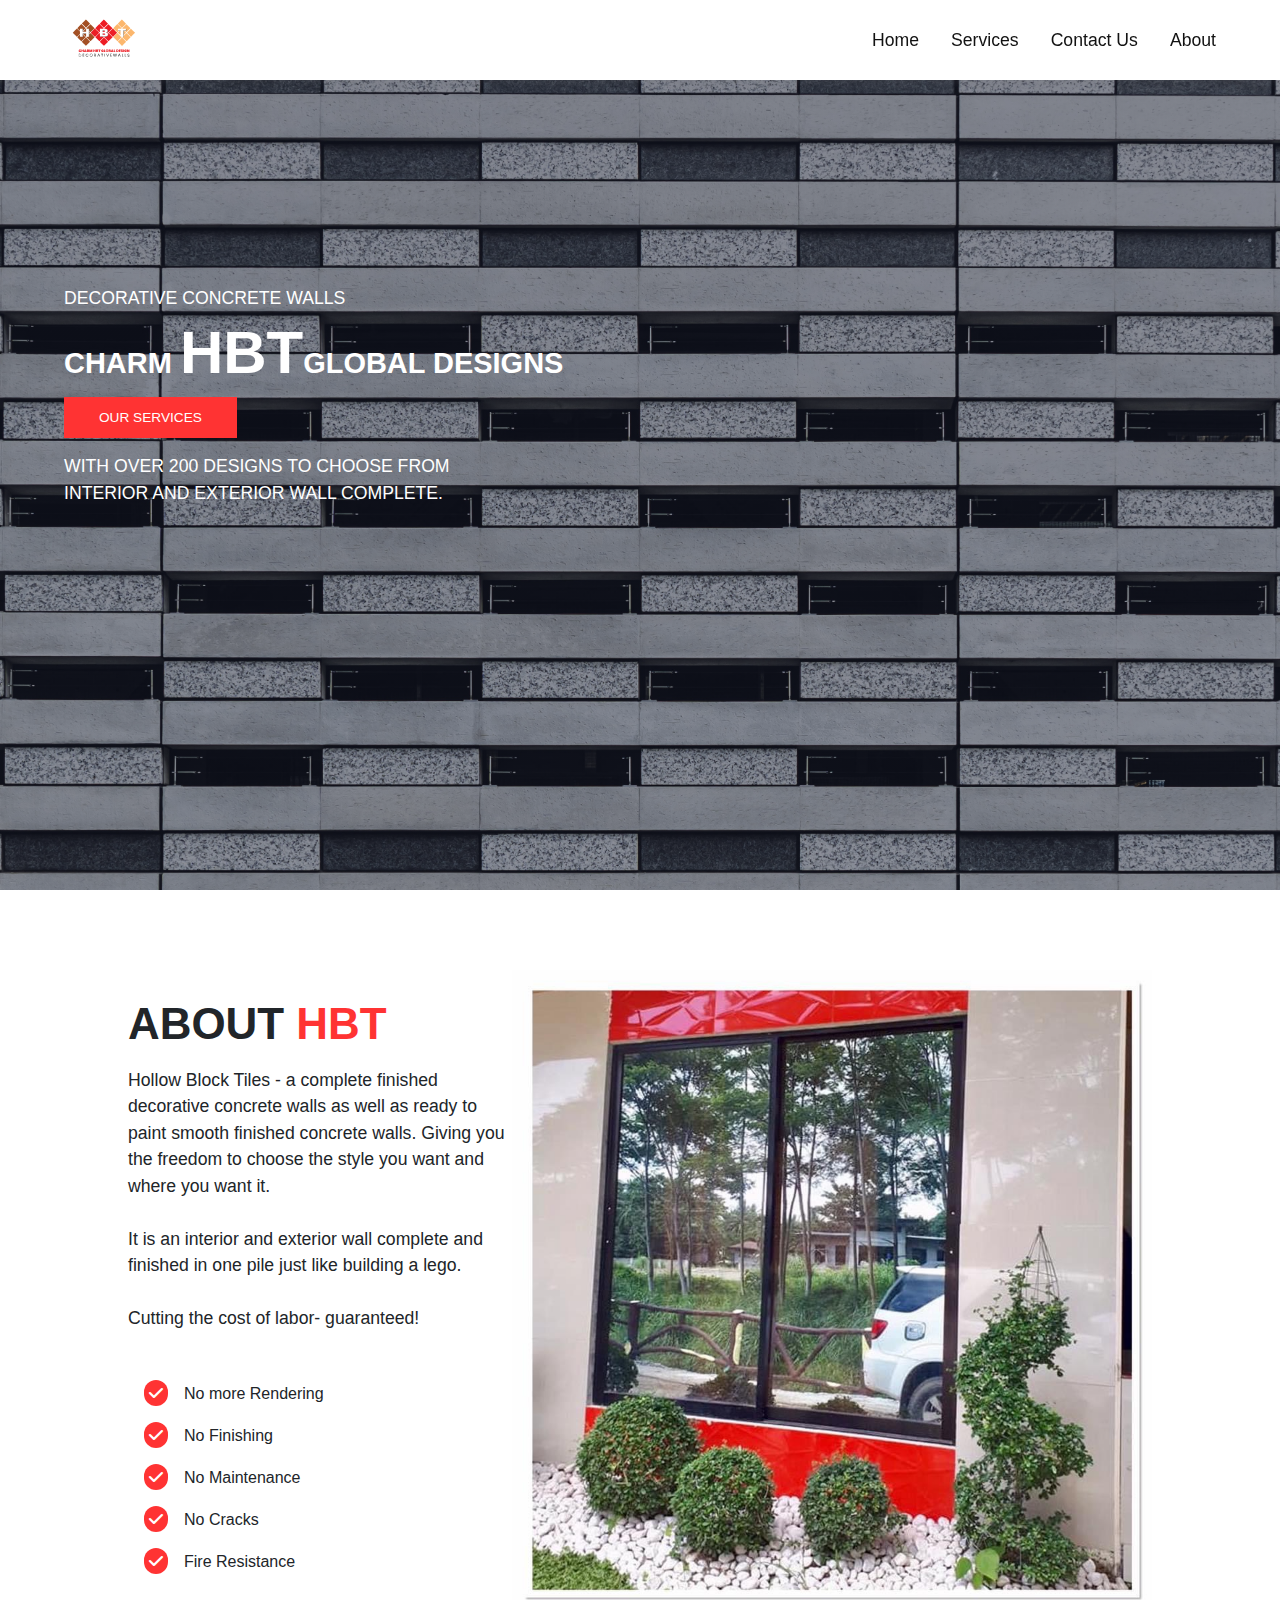
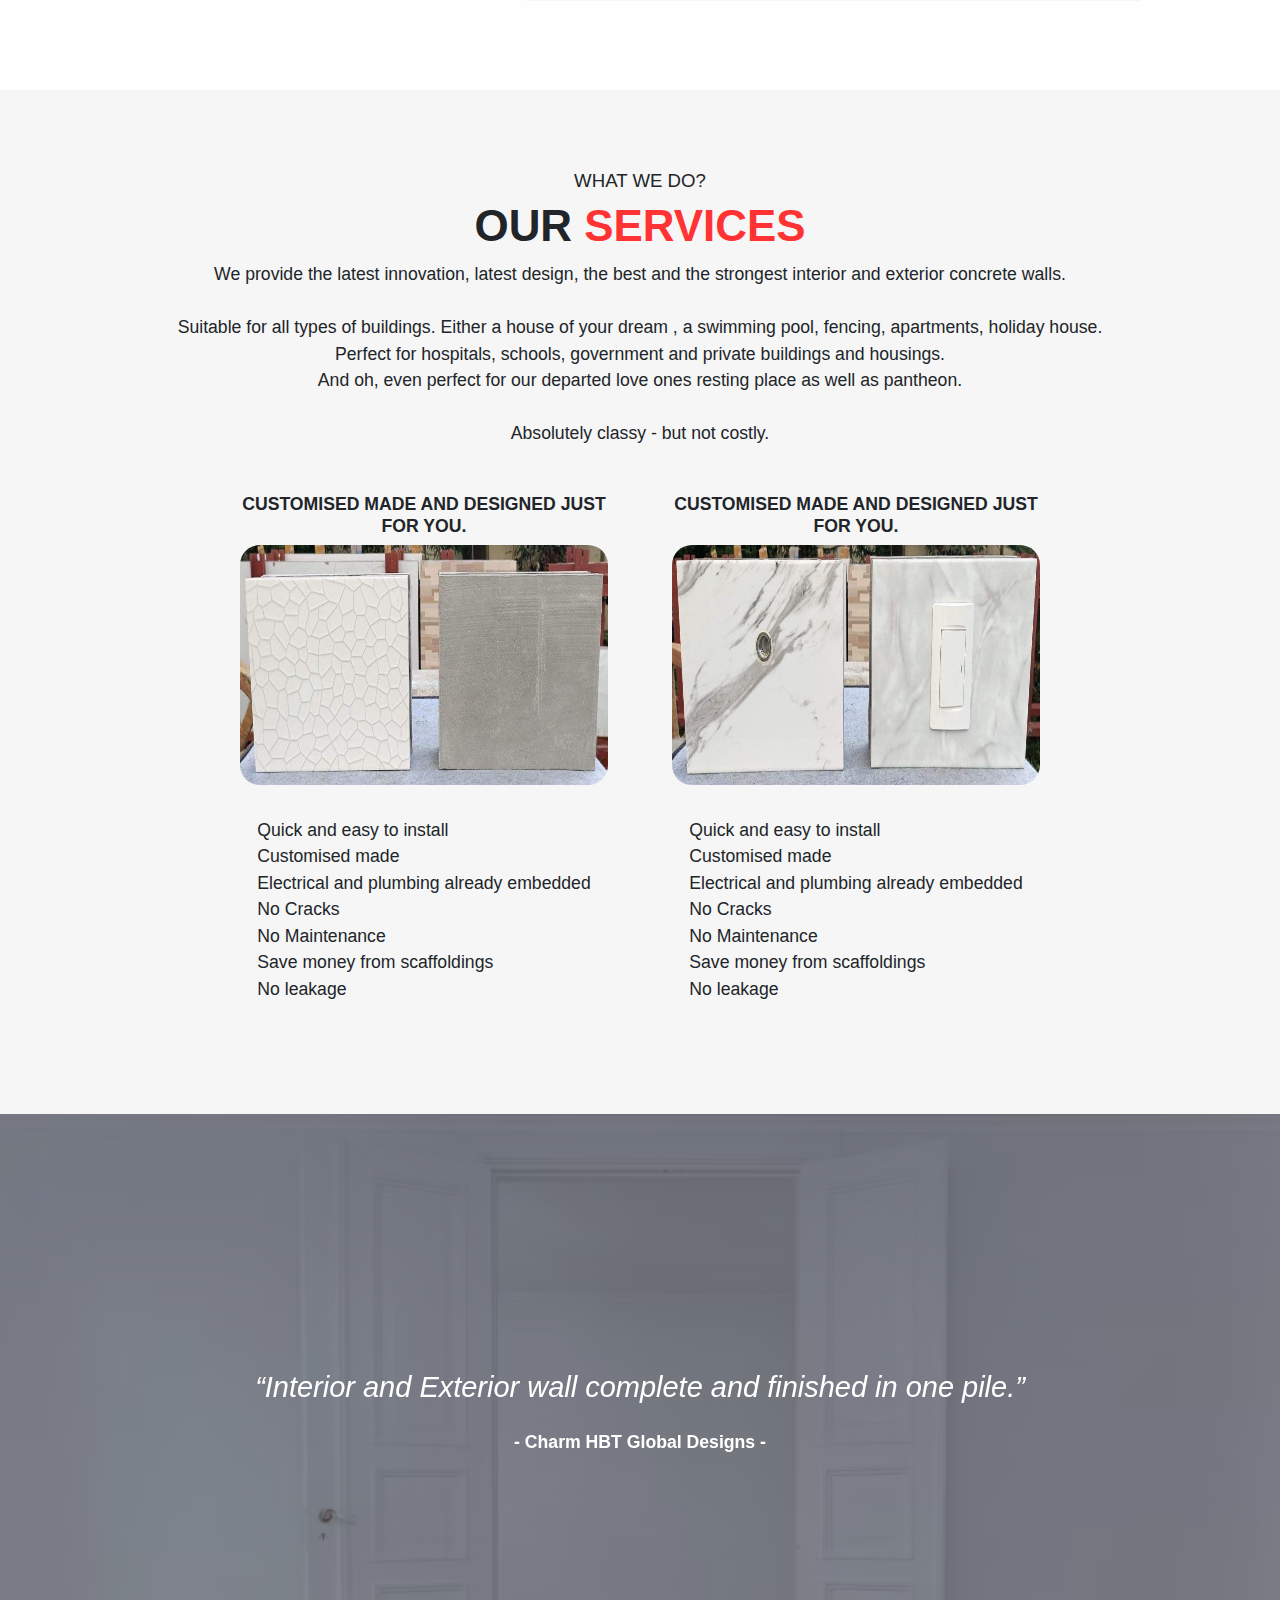
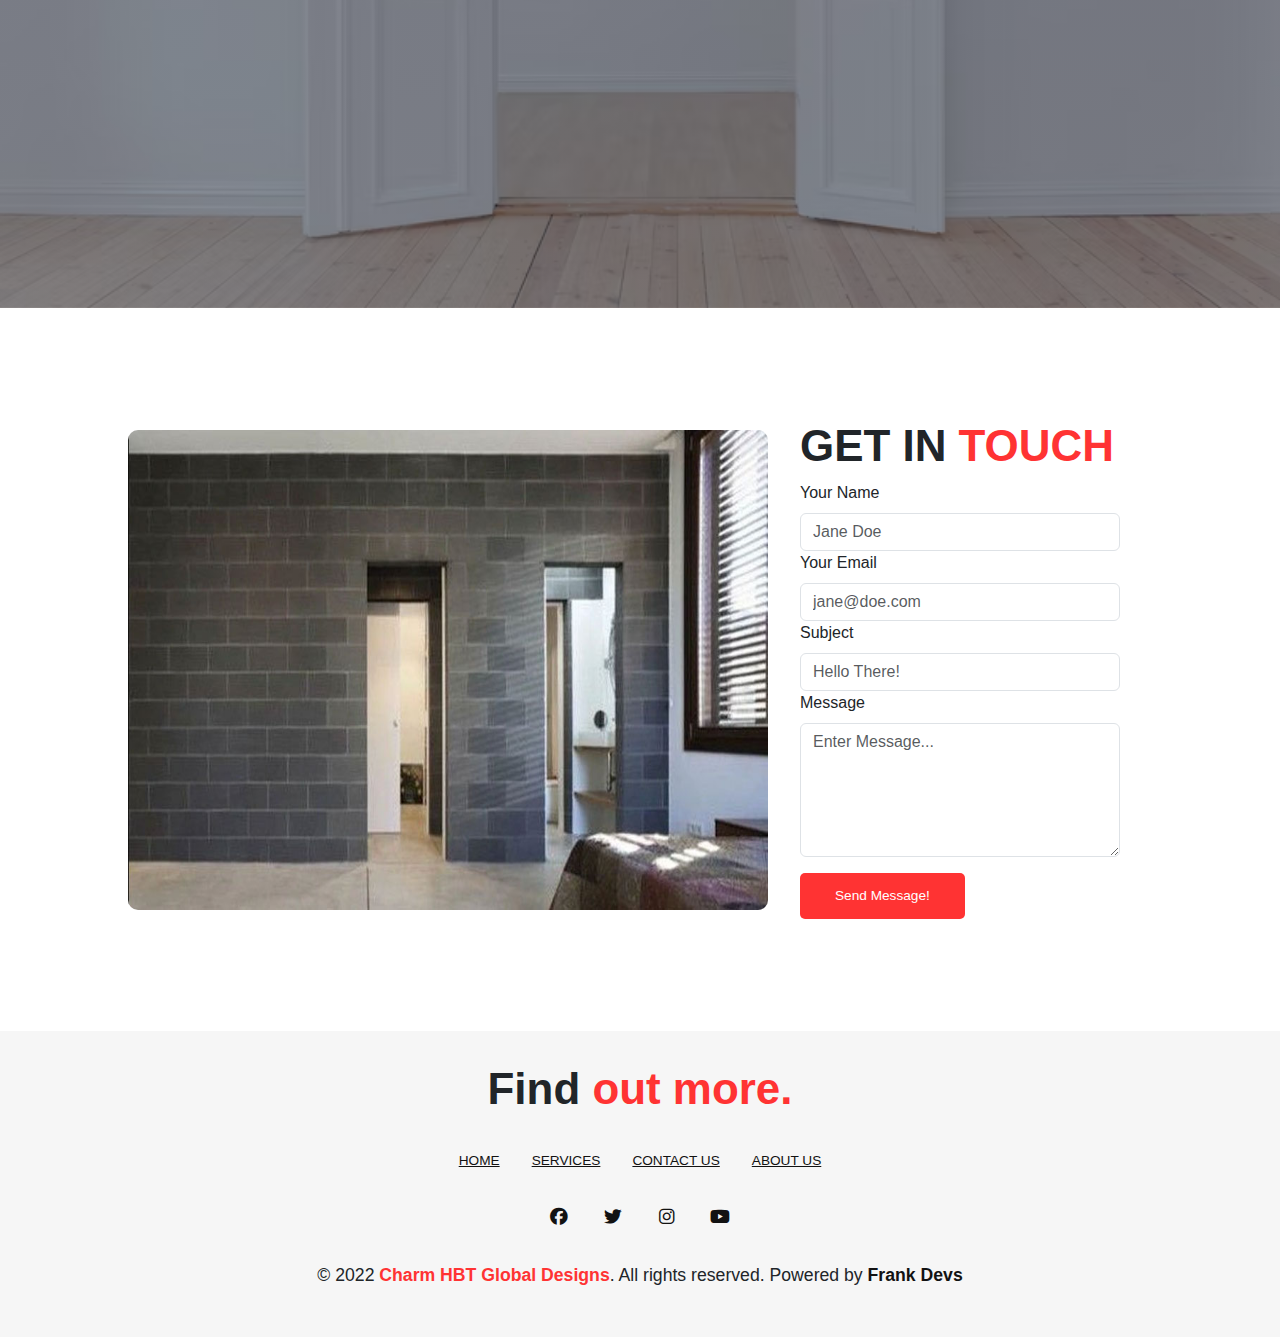
<file: index.html>
<!DOCTYPE html>
<html lang="en">
<head>
    <meta charset="UTF-8">
    <meta http-equiv="X-UA-Compatible" content="IE=edge">
    <meta name="viewport" content="width=device-width, initial-scale=1.0">
    <link rel="icon" href="img/logo.ico">
    <link rel="stylesheet" href="https://cdnjs.cloudflare.com/ajax/libs/font-awesome/6.2.1/css/all.min.css">
    <link rel="stylesheet" href="css/style.css">
    <link rel="stylesheet" href="https://cdn.jsdelivr.net/npm/swiper/swiper-bundle.min.css" />
    <link href="https://cdn.jsdelivr.net/npm/bootstrap@5.0.2/dist/css/bootstrap.min.css" rel="stylesheet" />
    <title>Home - Charm HBT Global Designs</title>
</head>
<body>
    <header class="header">
        <section class="flex">
            <a href="index.html" class="logo"><img src="img/logo.svg" /></a>

            <nav class="navbar">
                <a href="index.html">Home</a>
                <a href="services.html">Services</a>
                <a href="contact.html">Contact Us</a>
                <a href="about.html">About</a>
            </nav>

            <div id="menu-btn" class="fas fa-bars"></div>
        </section>
    </header>

    <div class="cover">
        <div class="cover-desc">
            <h3>Decorative Concrete Walls</h3>
            <h1>Charm <b>HBT</b>Global Designs</h1>
            <a href="services.html" class="btn1">Our Services</a>
            <p>With over 200 designs to choose from<br>Interior and Exterior wall complete.</p>
        </div>
    </div>

    <div class="about">
        <div class="about-left">
            <h1>About <b>HBT</b></h1>
            <p>
                Hollow Block Tiles - a complete finished decorative concrete walls as well as ready to paint smooth finished concrete walls. Giving you the freedom to choose the style you want and where you want it.<br><br>
                It is an interior and exterior wall complete and finished in one pile just like building a lego.<br><br>Cutting the cost of labor- guaranteed!
            </p><br>
            <i class="fa-solid fa-check"></i>No more Rendering<br>
            <i class="fa-solid fa-check"></i>No Finishing<br>
            <i class="fa-solid fa-check"></i>No Maintenance<br>
            <i class="fa-solid fa-check"></i>No Cracks<br>
            <i class="fa-solid fa-check"></i>Fire Resistance<br>
        </div>
        <div class="about-right">
            <img src="img/img4.jpg" />
        </div>
    </div>

    <div class="services">
        <div class="services-title">
            <h3>What we do?</h3>
            <h1>Our <b>Services</b></h1>
            <p>We provide the latest innovation, latest design, the best and the strongest interior and exterior concrete walls.<br><br>Suitable for all types of buildings. Either a house of your dream , a swimming pool, fencing, apartments, holiday house.<br>Perfect for hospitals, schools, government and private buildings and housings.<br>And oh, even perfect for our departed love ones resting place as well as pantheon.<br><br>Absolutely classy - but not costly.</p>
        </div>
        <div class="services-card">
            <div class="row">
                <div class="column">
                    <div class="card">
                        <h1>Customised made and designed just for you.</h1>
                        <img src="img/img6.jpg" />
                        <p class="p1">
                            Quick and easy to install<br>
                            Customised made<br>
                            Electrical and plumbing already embedded<br>
                            No Cracks<br>
                            No Maintenance<br>
                            Save money from scaffoldings<br>
                            No leakage
                        </p>
                    </div>
                    <div class="card">
                        <h1 class="h2">Customised made and designed just for you.</h1>
                        <img src="img/img7.jpg" />
                        <p class="p2">
                            Quick and easy to install<br>
                            Customised made<br>
                            Electrical and plumbing already embedded<br>
                            No Cracks<br>
                            No Maintenance<br>
                            Save money from scaffoldings<br>
                            No leakage
                        </p>
                    </div>
                </div>
            </div>
        </div>
    </div>

    <div class="quote">
        <div class="quote-desc">
            <div class="swiper mySwiper1">
                <div class="swiper-wrapper">
                    <div class="swiper-slide">
                        <h3>“Interior and Exterior wall complete and finished in one pile.”</h3>
                        <p>- Charm HBT Global Designs -</p>
                    </div>
                    <div class="swiper-slide">
                        <h3>“Classy yet not costly save money and time with hundreds of designs to choose from.”</h3>
                        <p>- Charm HBT Global Designs -</p>
                    </div>
                    <div class="swiper-slide">
                        <h3>“Electrical and plumbing already embedded.”</h3>
                        <p>- Charm HBT Global Designs -</p>
                    </div>
                    <div class="swiper-slide">
                        <h3>“Quick and easy to install”</h3>
                        <p>- Charm HBT Global Designs -</p>
                    </div>
                    <div class="swiper-slide">
                        <h3>“Guaranteed less labor cost. Save heaps of money”</h3>
                        <p>- Charm HBT Global Designs -</p>
                    </div>
                </div>
            </div>
        </div>
    </div>

    <div class="contact">
        <div class="contact-img">
            <img src="img/img3.jpg" />
        </div>
        <div class="contact-desc order">
            <form action="contact.php" method="POST" class="form">
                <h1>Get In <b>Touch</b></h1>
                <div class="form-group">
                    <label for="name" class="form-label">Your Name</label>
                    <input type="text" class="form-control" id="name" name="name" placeholder="Jane Doe" tabindex="1" required>
                </div>
                <div class="form-group">
                    <label for="email" class="form-label">Your Email</label>
                    <input type="email" class="form-control" id="email" name="email" placeholder="jane@doe.com" tabindex="2" required>
                </div>
                <div class="form-group">
                    <label for="subject" class="form-label">Subject</label>
                    <input type="text" class="form-control" id="subject" name="subject" placeholder="Hello There!" tabindex="3" required>
                </div>
                <div class="form-group">
                    <label for="message" class="form-label">Message</label>
                    <textarea class="form-control" rows="5" cols="50" id="message" name="message" placeholder="Enter Message..." tabindex="4"></textarea>
                </div>
                <div>
                    <button type="submit" class="btn" name="submit">Send Message!</button>
                </div>
            </form>
        </div>
    </div>

    <div class="footer">
        <div class="footer-title">
            <h1>Find <b>out more.</b></h1>
            <ul>
                <li><a href="index.html">Home</a></li>
                <li><a href="services.html">Services</a></li>
                <li><a href="contact.html">Contact Us</a></li>
                <li><a href="about.html">About Us</a></li>
            </ul>
            <ol>
                <a href="services.html" target="_blank"><i class="fa-brands fa-facebook"></i></a>
                <a href="services.html" target="_blank"><i class="fa-brands fa-twitter"></i></a>
                <a href="services.html" target="_blank"><i class="fa-brands fa-instagram"></i></a>
                <a href="services.html" target="_blank"><i class="fa-brands fa-youtube"></i></a>
            </ol>
            <p>© 2022 <b>Charm HBT Global Designs</b>. All rights reserved. Powered by <b><a href="https://www.facebook.com/Dhinedevs" target="_blank">Frank Devs</a></b></p>
        </div>
    </div>

    <script src="https://cdn.jsdelivr.net/npm/swiper/swiper-bundle.min.js"></script>
    <script src="js/main.js"></script>
</body>
</html>
</file>
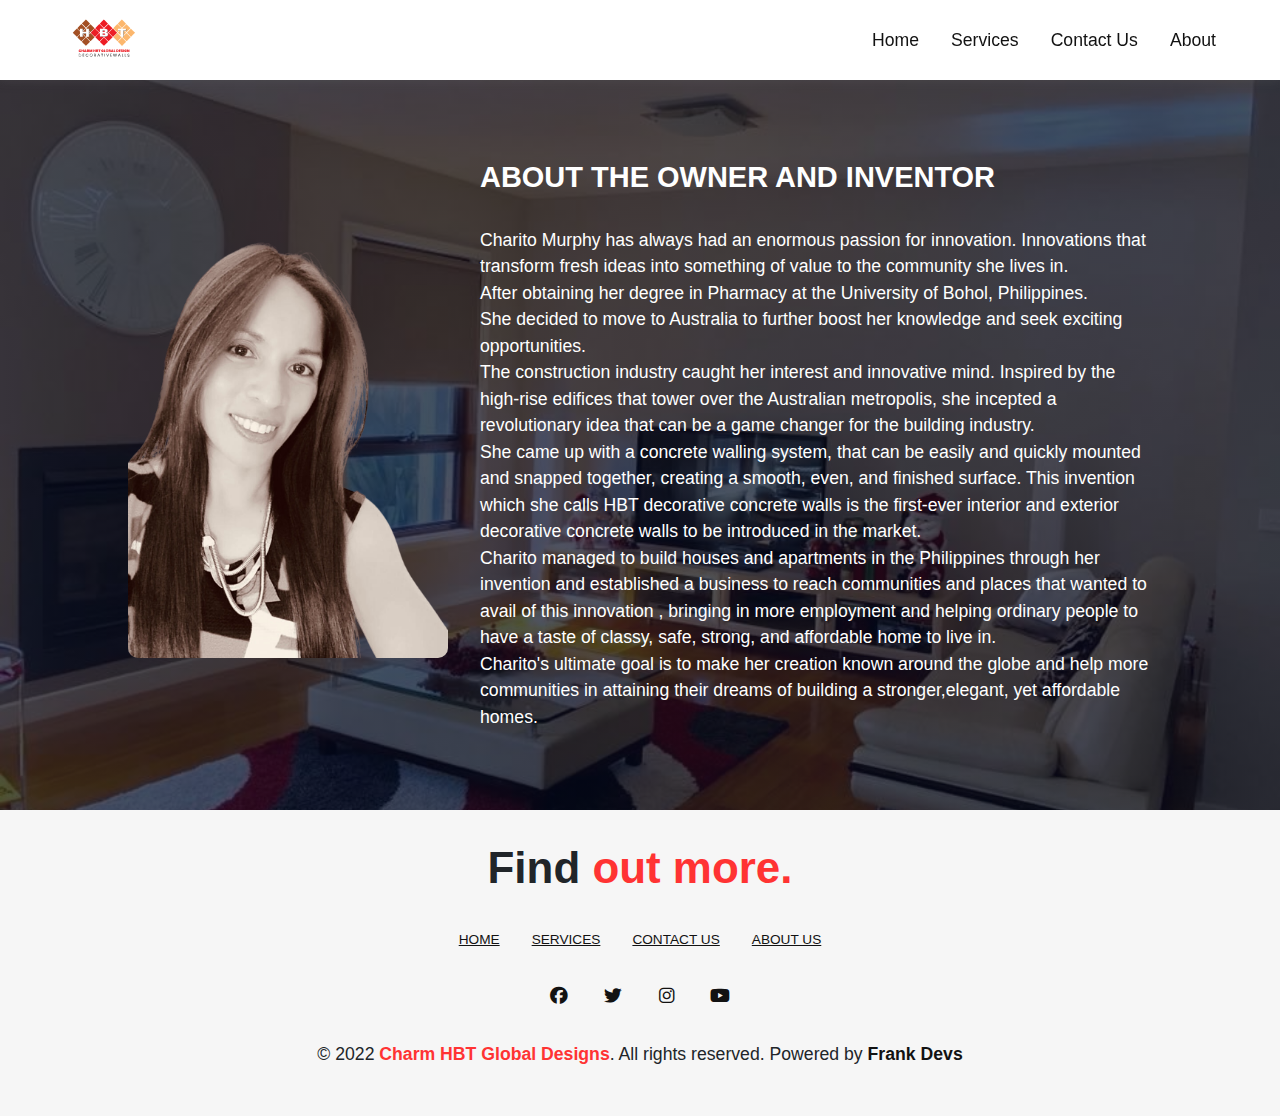
<file: about.html>
<!DOCTYPE html>
<html lang="en">
<head>
    <meta charset="UTF-8">
    <meta http-equiv="X-UA-Compatible" content="IE=edge">
    <meta name="viewport" content="width=device-width, initial-scale=1.0">
    <link rel="icon" href="img/logo.ico">
    <link rel="stylesheet" href="https://cdnjs.cloudflare.com/ajax/libs/font-awesome/6.2.1/css/all.min.css">
    <link rel="stylesheet" href="css/about.css">
    <link rel="stylesheet" href="https://cdn.jsdelivr.net/npm/swiper/swiper-bundle.min.css" />
    <link href="https://cdn.jsdelivr.net/npm/bootstrap@5.0.2/dist/css/bootstrap.min.css" rel="stylesheet" />
    <title>About Us - Charm HBT Global Designs</title>
</head>
<body>
    <header class="header">
        <section class="flex">
            <a href="index.html" class="logo"><img src="img/logo.svg" /></a>

            <nav class="navbar">
                <a href="index.html">Home</a>
                <a href="services.html">Services</a>
                <a href="contact.html">Contact Us</a>
                <a href="about.html">About</a>
            </nav>

            <div id="menu-btn" class="fas fa-bars"></div>
        </section>
    </header>

    <div class="about">
        <div class="about-img">
            <img src="img/profile.png" />
        </div>
        <div class="about-desc">
            <h1>About the Owner and Inventor</h1>
            <p>Charito Murphy has always had an enormous passion for innovation. Innovations that transform fresh ideas into something of value to the community she lives in.<br>After obtaining her degree in Pharmacy at the University of Bohol, Philippines. <br>She decided to move to Australia to further boost her knowledge and seek exciting opportunities.<br>The construction industry caught her interest and innovative mind. Inspired by the high-rise edifices that tower over the Australian metropolis, she incepted a revolutionary idea that can be a game changer for the building industry. <br>She came up with a concrete walling system, that can be easily and quickly mounted and snapped together, creating a smooth, even, and finished surface. This invention which she calls HBT decorative concrete walls is the first-ever interior and exterior decorative concrete walls to be introduced in the market.<br>Charito managed to build houses and apartments in the Philippines through her invention and established a business to reach communities and places that wanted to avail of this innovation , bringing in more employment and helping ordinary people to have a taste of classy, safe, strong, and affordable home to live in.<br>Charito's ultimate goal is to make her creation known around the globe and help more communities in attaining their dreams of building a stronger,elegant, yet affordable homes.</p>
        </div>
    </div>

    <div class="footer">
        <div class="footer-title">
            <h1>Find <b>out more.</b></h1>
            <ul>
                <li><a href="index.html">Home</a></li>
                <li><a href="services.html">Services</a></li>
                <li><a href="contact.html">Contact Us</a></li>
                <li><a href="about.html">About Us</a></li>
            </ul>
            <ol>
                <a href="services.html" target="_blank"><i class="fa-brands fa-facebook"></i></a>
                <a href="services.html" target="_blank"><i class="fa-brands fa-twitter"></i></a>
                <a href="services.html" target="_blank"><i class="fa-brands fa-instagram"></i></a>
                <a href="services.html" target="_blank"><i class="fa-brands fa-youtube"></i></a>
            </ol>
            <p>© 2022 <b>Charm HBT Global Designs</b>. All rights reserved. Powered by <b><a href="https://www.facebook.com/Dhinedevs" target="_blank">Frank Devs</a></b></p>
        </div>
    </div>

    <script src="https://cdn.jsdelivr.net/npm/swiper/swiper-bundle.min.js"></script>
    <script src="js/main.js"></script>
</body>
</html>
</file>
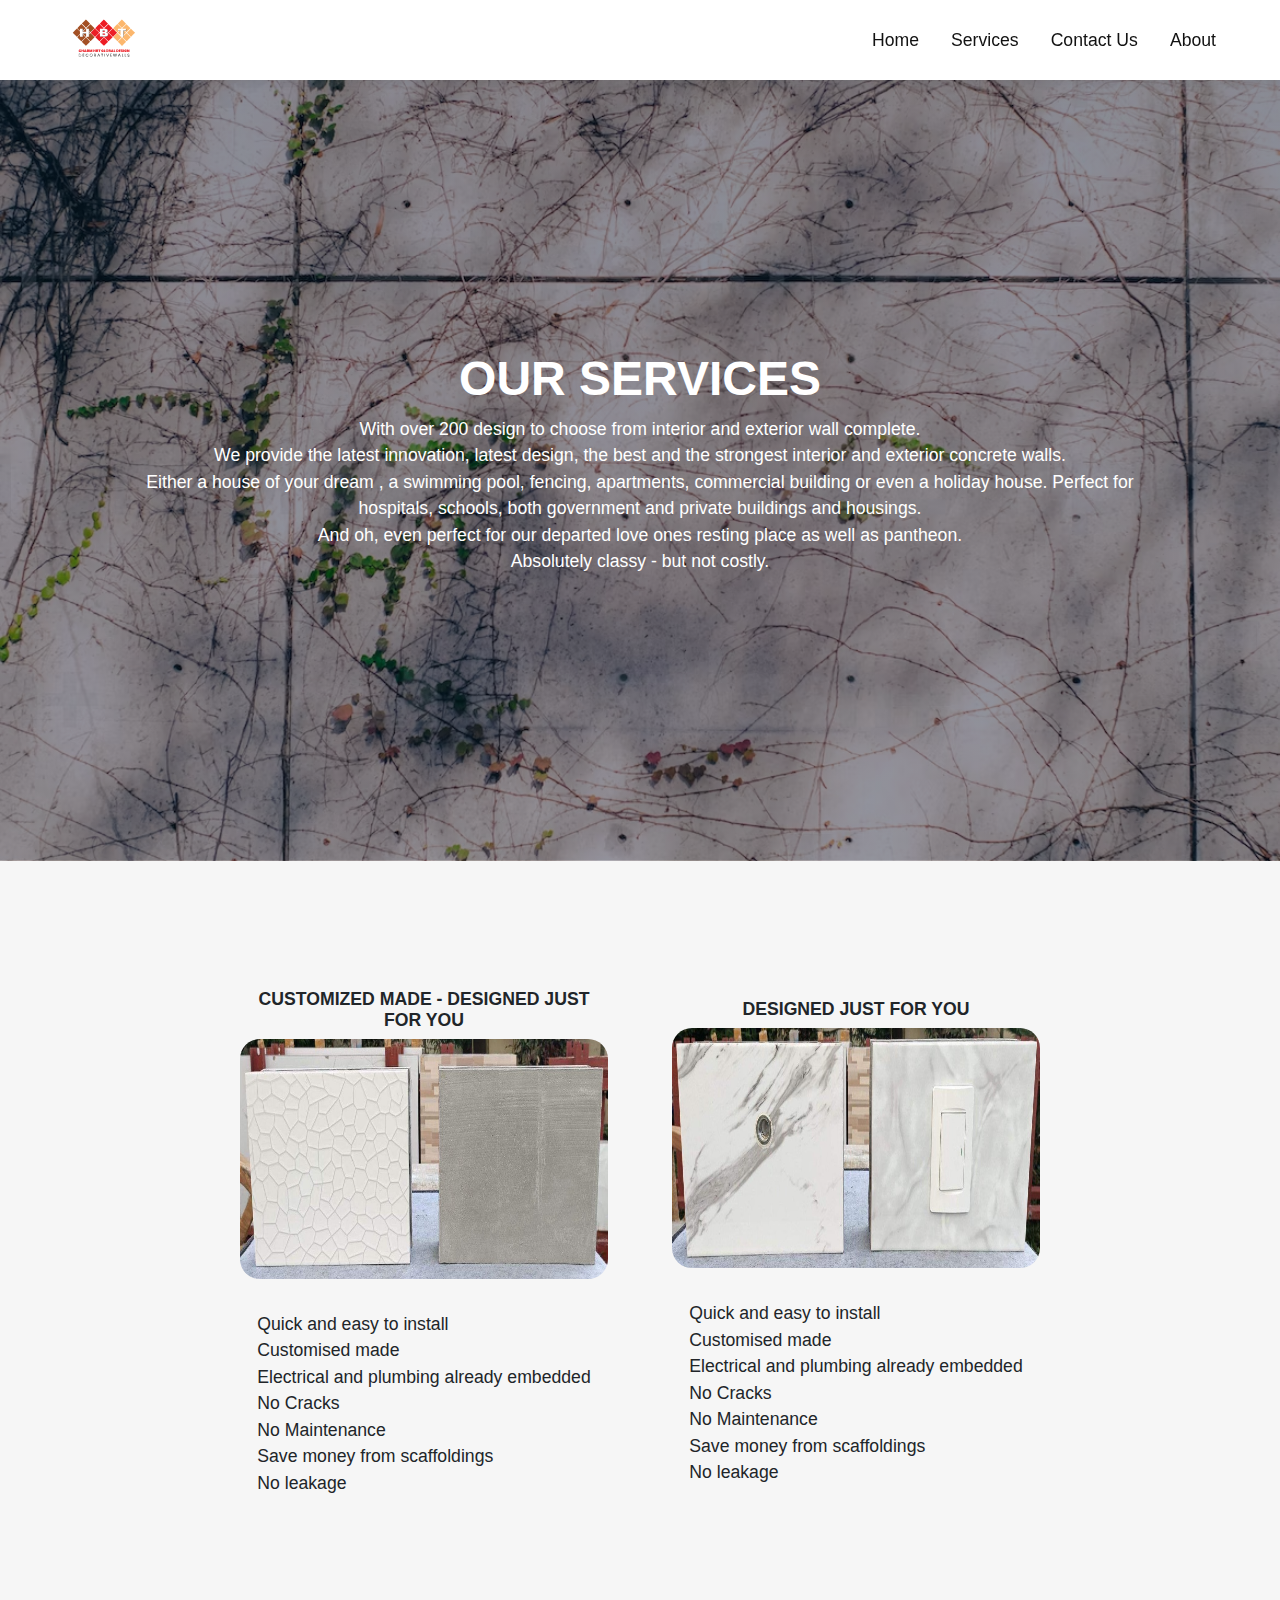
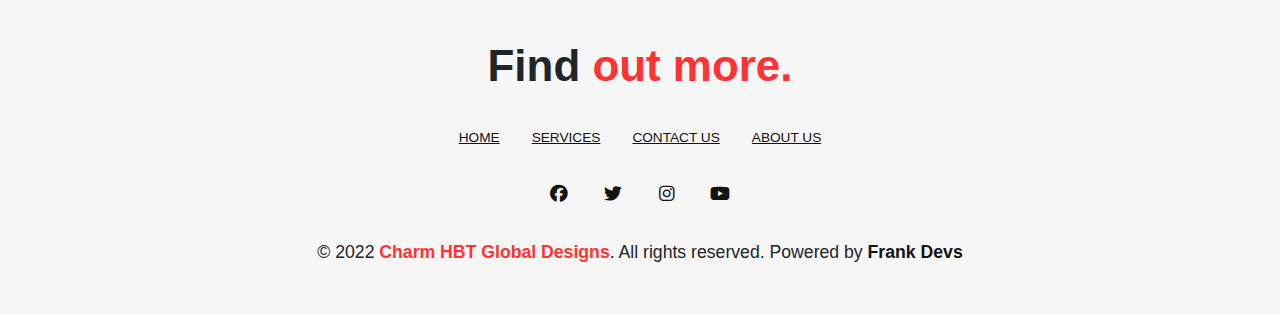
<file: services.html>
<!DOCTYPE html>
<html lang="en">
<head>
    <meta charset="UTF-8">
    <meta http-equiv="X-UA-Compatible" content="IE=edge">
    <meta name="viewport" content="width=device-width, initial-scale=1.0">
    <link rel="icon" href="img/logo.ico">
    <link rel="stylesheet" href="https://cdnjs.cloudflare.com/ajax/libs/font-awesome/6.2.1/css/all.min.css">
    <link rel="stylesheet" href="css/services.css">
    <link rel="stylesheet" href="https://cdn.jsdelivr.net/npm/swiper/swiper-bundle.min.css" />
    <link href="https://cdn.jsdelivr.net/npm/bootstrap@5.0.2/dist/css/bootstrap.min.css" rel="stylesheet" />
    <title>Our Services - Charm HBT Global Designs</title>
</head>
<body>
    <header class="header">
        <section class="flex">
            <a href="index.html" class="logo"><img src="img/logo.svg" /></a>

            <nav class="navbar">
                <a href="index.html">Home</a>
                <a href="services.html">Services</a>
                <a href="contact.html">Contact Us</a>
                <a href="about.html">About</a>
            </nav>

            <div id="menu-btn" class="fas fa-bars"></div>
        </section>
    </header>

    <div class="cover">
        <h1>Our Services</h1>
        <p>With over 200 design to choose from interior and exterior wall complete.<br>
        We provide the latest innovation, latest design, the best and the strongest interior and exterior concrete walls.<br>
        Either a house of your dream , a swimming pool, fencing, apartments, commercial building or even a holiday house. Perfect for hospitals, schools, both government and private buildings and housings.<br>
        And oh, even perfect for our departed love ones resting place as well as pantheon.<br>
        Absolutely classy - but not costly.</p>
    </div>

    <div class="services">
        <div class="services-card">
            <div class="row">
                <div class="column">
                    <div class="card">
                        <h1 class="h1">Customized made - Designed just for you</h1>
                        <img src="img/img6.jpg" />
                        <p class="p1">
                            Quick and easy to install<br>
                            Customised made<br>
                            Electrical and plumbing already embedded<br>
                            No Cracks<br>
                            No Maintenance<br>
                            Save money from scaffoldings<br>
                            No leakage
                        </p>
                    </div>
                    <div class="card">
                        <h1 class="h2">Designed just for you</h1>
                        <img src="img/img7.jpg" />
                        <p class="p2">
                            Quick and easy to install<br>
                            Customised made<br>
                            Electrical and plumbing already embedded<br>
                            No Cracks<br>
                            No Maintenance<br>
                            Save money from scaffoldings<br>
                            No leakage
                        </p>
                    </div>
                </div>
            </div>
        </div>
    </div>

    <div class="footer">
        <div class="footer-title">
            <h1>Find <b>out more.</b></h1>
            <ul>
                <li><a href="index.html">Home</a></li>
                <li><a href="services.html">Services</a></li>
                <li><a href="contact.html">Contact Us</a></li>
                <li><a href="about.html">About Us</a></li>
            </ul>
            <ol>
                <a href="services.html" target="_blank"><i class="fa-brands fa-facebook"></i></a>
                <a href="services.html" target="_blank"><i class="fa-brands fa-twitter"></i></a>
                <a href="services.html" target="_blank"><i class="fa-brands fa-instagram"></i></a>
                <a href="services.html" target="_blank"><i class="fa-brands fa-youtube"></i></a>
            </ol>
            <p>© 2022 <b>Charm HBT Global Designs</b>. All rights reserved. Powered by <b><a href="https://www.facebook.com/Dhinedevs" target="_blank">Frank Devs</a></b></p>
        </div>
    </div>

    <script src="https://cdn.jsdelivr.net/npm/swiper/swiper-bundle.min.js"></script>
    <script src="js/main.js"></script>
</body>
</html>
</file>
<file: css/style.css>
@import url("header.css");
@import url("footer.css");
.cover {
  height: 90vh;
  padding: 13rem 5%;
  background-image: linear-gradient(rgba(4, 9, 30, 0.47), rgba(4, 9, 30, 0.437)), url("/img/tiles2.jpg");
  background-position: center;
  background-size: cover;
}
.cover .cover-desc h3 {
  font-size: var(--p);
  font-weight: 500;
  color: var(--white);
  text-transform: uppercase;
}
.cover .cover-desc h1 {
  font-size: var(--h2);
  font-weight: 800;
  margin-bottom: 1rem;
  text-transform: uppercase;
  color: var(--white);
}
.cover .cover-desc p {
  font-size: var(--p);
  text-transform: uppercase;
  color: var(--white);
  margin-top: 1.5rem;
}
.cover .cover-desc b {
  color: var(--white);
  font-size: 60px;
}
.cover .cover-desc .btn1 {
  padding: 12px 34px;
  font-size: var(--a);
  border: 1px solid var(--red);
  background-color: var(--red);
  text-decoration: none;
  color: var(--white);
  text-transform: uppercase;
  transition: 0.5s ease;
}
.cover .cover-desc .btn1:hover {
  background-color: transparent;
  border: 1px solid var(--white);
  color: var(--white);
}

@media (max-width: 800px) and (min-width: 501px) {
  .cover {
    padding-top: 20rem;
    text-align: center;
  }
}
@media (max-width: 500px) {
  .cover {
    padding-top: 18rem;
    text-align: center;
  }
  .cover .cover-desc h1 {
    margin-bottom: 1.5rem;
  }
  .cover .cover-desc .btn1 {
    padding: 1rem 2rem;
  }
}
.about {
  display: flex;
  justify-content: center;
  align-items: center;
  padding: 5rem 10%;
}
.about .about-left {
  width: 35rem;
}
.about .about-left p {
  font-size: var(--p);
  margin: 1rem 0;
}
.about .about-left h1 {
  font-size: var(--h1);
  text-transform: uppercase;
  font-weight: 800;
}
.about .about-left b {
  font-weight: 800;
  color: var(--red);
}
.about .about-left i {
  background-color: var(--red);
  border-radius: 50px;
  padding: 5px 5px;
  margin: 0.5rem 1rem;
  color: var(--white);
}
.about .about-right img {
  width: 40rem;
}

@media (max-width: 800px) {
  .about {
    width: 100%;
    display: block;
  }
  .about .about-left {
    width: 100%;
    margin-bottom: 2rem;
  }
  .about .about-left h3 {
    text-align: center;
  }
  .about .about-left h1 {
    text-align: center;
  }
  .about .about-left p {
    text-align: center;
    width: 100%;
  }
  .about .about-right img {
    width: 100%;
    border-radius: 20px;
  }
}
span {
  font-weight: 800;
}

.services {
  padding: 5rem 10%;
  background-color: var(--lightgray);
}
.services .services-title {
  margin-bottom: 2rem;
  text-align: center;
}
.services .services-title h3 {
  font-size: var(--h3);
  text-align: center;
  font-weight: 500;
  text-transform: uppercase;
}
.services .services-title h1 {
  font-size: var(--h1);
  text-align: center;
  font-weight: 800;
  text-transform: uppercase;
}
.services .services-title b {
  color: var(--red);
  font-weight: 800;
}
.services .services-title p {
  font-size: var(--p);
}
.services .services-card {
  margin-top: 2rem;
}
.services .services-card .row .column {
  display: flex;
  flex-wrap: nowrap;
  align-content: space-between;
  justify-content: center;
  align-items: center;
}
.services .services-card .row .column .card {
  width: 25rem;
  padding: 1rem 1rem;
  margin: 0 1rem;
  justify-content: center;
  align-items: center;
  background-color: transparent;
  border: 0;
  overflow: hidden;
}
.services .services-card .row .column .card h1 {
  font-size: var(--p);
  text-transform: uppercase;
  font-weight: 800;
  text-align: center;
}
.services .services-card .row .column .card img {
  width: 100%;
  height: 15rem;
  border-radius: 20px;
  cursor: pointer;
  transition: all 0.5s ease;
}
.services .services-card .row .column .card img:hover {
  transform: scale(1.1);
}
.services .services-card .row .column .card p {
  margin: 2rem 1rem;
  font-size: var(--p);
  margin-bottom: 1rem;
}
.services .services-card .row .column .card a {
  padding: 1rem 1rem;
  text-decoration: underline;
  color: var(--black);
  font-weight: 500;
  text-transform: uppercase;
}

@media (max-width: 500px) {
  .services .services-card .row .column {
    flex-wrap: wrap;
  }
  .services .services-card .row .card .p1 {
    display: none;
  }
  .services .services-card .row .card .h2 {
    display: none;
  }
}
.quote {
  height: 88.2vh;
  padding: 15rem 10%;
  background-image: linear-gradient(rgba(1, 7, 29, 0.47), rgba(1, 6, 22, 0.437)), url("/img/cover5.png");
  background-position: center;
  background-size: cover;
}
.quote .quote-desc {
  text-align: center;
}
.quote .quote-desc h3 {
  font-size: var(--h2);
  color: var(--white);
  font-style: italic;
  font-weight: 500;
  padding: 1rem 1rem;
}
.quote .quote-desc p {
  padding: 0 1rem;
  color: var(--white);
  font-size: var(--p);
  font-weight: 800;
  margin-bottom: 1rem;
}

@media (max-width: 800px) {
  .quote {
    padding: 11.1rem 10%;
  }
}
.contact {
  display: flex;
  justify-content: space-around;
  align-items: center;
  padding: 5rem 10%;
}
.contact .contact-img img {
  width: 40rem;
  height: 30rem;
  border-radius: 10px;
}
.contact .contact-desc {
  background-color: var(--white);
  padding: 2rem 2rem;
  border-radius: 10px;
}
.contact .contact-desc h1 {
  font-size: var(--h1);
  text-transform: uppercase;
  font-weight: 800;
}
.contact .contact-desc b {
  color: var(--red);
  font-weight: 800;
}
.contact .contact-desc textarea {
  margin-bottom: 1rem;
}
.contact .contact-desc .btn {
  padding: 12px 34px;
  border-radius: 5px;
  background-color: var(--red);
  color: var(--white);
  font-size: var(--a);
  text-decoration: none;
  transition: 0.5s ease;
}
.contact .contact-desc .btn:hover {
  background-color: var(--black);
}

@media (max-width: 800px) and (min-width: 501px) {
  .contact {
    padding: 5rem 10%;
  }
  .contact .contact-img img {
    width: 25rem;
  }
  .contact .contact-desc {
    padding-left: 2rem;
    padding-right: 0;
  }
}
@media (max-width: 500px) {
  .contact {
    padding: 5rem 10%;
    display: block;
  }
  .contact .contact-img img {
    display: none;
  }
  .contact .contact-desc {
    padding: 0;
  }
  .contact .contact-desc h1 {
    text-align: center;
  }
}
</file>
<file: css/about.css>
@import url("header.css");
@import url("footer.css");
.cover {
  height: 100vh;
  padding: 5rem 5%;
  background-image: linear-gradient(rgba(4, 9, 30, 0.7), rgba(4, 9, 30, 0.7)), url("/img/tiles1.png");
  background-position: center;
  background-size: cover;
}
.cover .cover-desc {
  text-align: center;
  padding: 12rem 3rem;
}
.cover .cover-desc h1 {
  width: 100%;
  color: var(--white);
  font-size: var(--h1);
  font-weight: 800;
  text-align: center;
}
.cover .cover-desc p {
  font-size: var(--p);
  color: var(--white);
}

@media (max-width: 500px) {
  .cover .cover-desc {
    padding: 10rem 0;
  }
}
.about {
  display: flex;
  justify-content: center;
  align-items: center;
  padding: 5rem 10%;
  background-image: linear-gradient(rgba(4, 9, 30, 0.7), rgba(4, 9, 30, 0.7)), url(/img/cover3.jpg);
  background-position: center;
  background-size: cover;
}
.about .about-img img {
  width: 20rem;
  border-radius: 10px;
}
.about .about-desc {
  margin-left: 2rem;
}
.about .about-desc h1 {
  font-size: var(--h2);
  color: var(--white);
  font-weight: 800;
  margin-bottom: 2rem;
  text-transform: uppercase;
}
.about .about-desc p {
  font-size: var(--p);
  color: var(--white);
  margin: 0;
}

@media (max-width: 800px) {
  .about {
    height: 100%;
    display: block;
    text-align: center;
    padding: 5rem 10%;
  }
  .about .about-img img {
    width: 15rem;
    margin-bottom: 2rem;
    border-radius: 30px;
  }
  .about .about-desc {
    margin: 0;
  }
}
</file>
<file: css/services.css>
@import url("header.css");
@import url("footer.css");
.cover {
  padding: 30vh 10%;
  text-align: center;
  background-image: linear-gradient(rgba(4, 9, 30, 0.47), rgba(4, 9, 30, 0.437)), url("/img/tiles3.png");
  background-position: center;
  background-size: cover;
}
.cover h1 {
  font-size: 48px;
  text-transform: uppercase;
  font-weight: 600;
  color: var(--white);
}
.cover p {
  font-size: var(--p);
  font-weight: 500;
  color: var(--white);
}

.services {
  height: 100%;
  padding: 5rem 10%;
  background-color: var(--lightgray);
}
.services .services-title {
  text-align: center;
}
.services .services-title h1 {
  font-size: var(--h1);
  font-weight: 800;
  text-transform: uppercase;
}
.services .services-title b {
  color: var(--red);
  font-weight: 800;
}
.services span {
  font-weight: 800;
}
.services .services-card {
  margin-top: 2rem;
}
.services .services-card .row .column {
  display: flex;
  flex-wrap: wrap;
  align-content: space-between;
  justify-content: center;
  align-items: center;
}
.services .services-card .row .column .card {
  width: 25rem;
  padding: 1rem 1rem;
  margin: 0 1rem;
  justify-content: center;
  align-items: center;
  background-color: transparent;
  border: 0;
  overflow: hidden;
}
.services .services-card .row .column .card h1 {
  font-size: var(--p);
  text-transform: uppercase;
  font-weight: 800;
  text-align: center;
}
.services .services-card .row .column .card img {
  width: 100%;
  height: 15rem;
  border-radius: 20px;
  cursor: pointer;
  transition: all 0.5s ease;
}
.services .services-card .row .column .card img:hover {
  transform: scale(1.1);
}
.services .services-card .row .column .card p {
  margin: 2rem 1rem;
  font-size: var(--p);
  margin-bottom: 1rem;
}
.services .services-card .row .column .card a {
  padding: 1rem 1rem;
  text-decoration: underline;
  color: var(--black);
  font-weight: 500;
  text-transform: uppercase;
}
.services .services-card .row .btnLearn {
  text-align: center;
  margin-top: 2rem;
}
.services .services-card .row .btnLearn a {
  font-size: var(--a);
  background-color: var(--red);
  border-radius: 10px;
  padding: 12px 34px;
  text-decoration: none;
  color: var(--white);
  transition: 0.5s ease;
}
.services .services-card .row .btnLearn a:hover {
  background-color: var(--black);
}

@media (max-width: 800px) and (min-width: 501px) {
  .cover {
    padding: 2rem 2rem;
  }
  .services {
    padding: 1rem 1rem;
  }
}
@media (max-width: 500px) {
  .cover {
    padding: 4rem 2rem;
  }
  .services {
    height: 100%;
    padding: 2rem 5%;
  }
  .services .services-card {
    padding: 1rem 1rem;
  }
  .services .services-card .row {
    justify-content: center;
    align-items: center;
  }
  .services .services-card .row .column {
    display: contents;
  }
  .services .services-card .row .column .card h1 {
    margin-bottom: 1rem;
    text-align: center;
  }
  .services .services-card .row .column .card .h2 {
    display: none;
  }
  .services .services-card .row .column .card .p1 {
    display: none;
  }
  .services .services-card .row .column .card img {
    width: 100%;
  }
}
</file>
